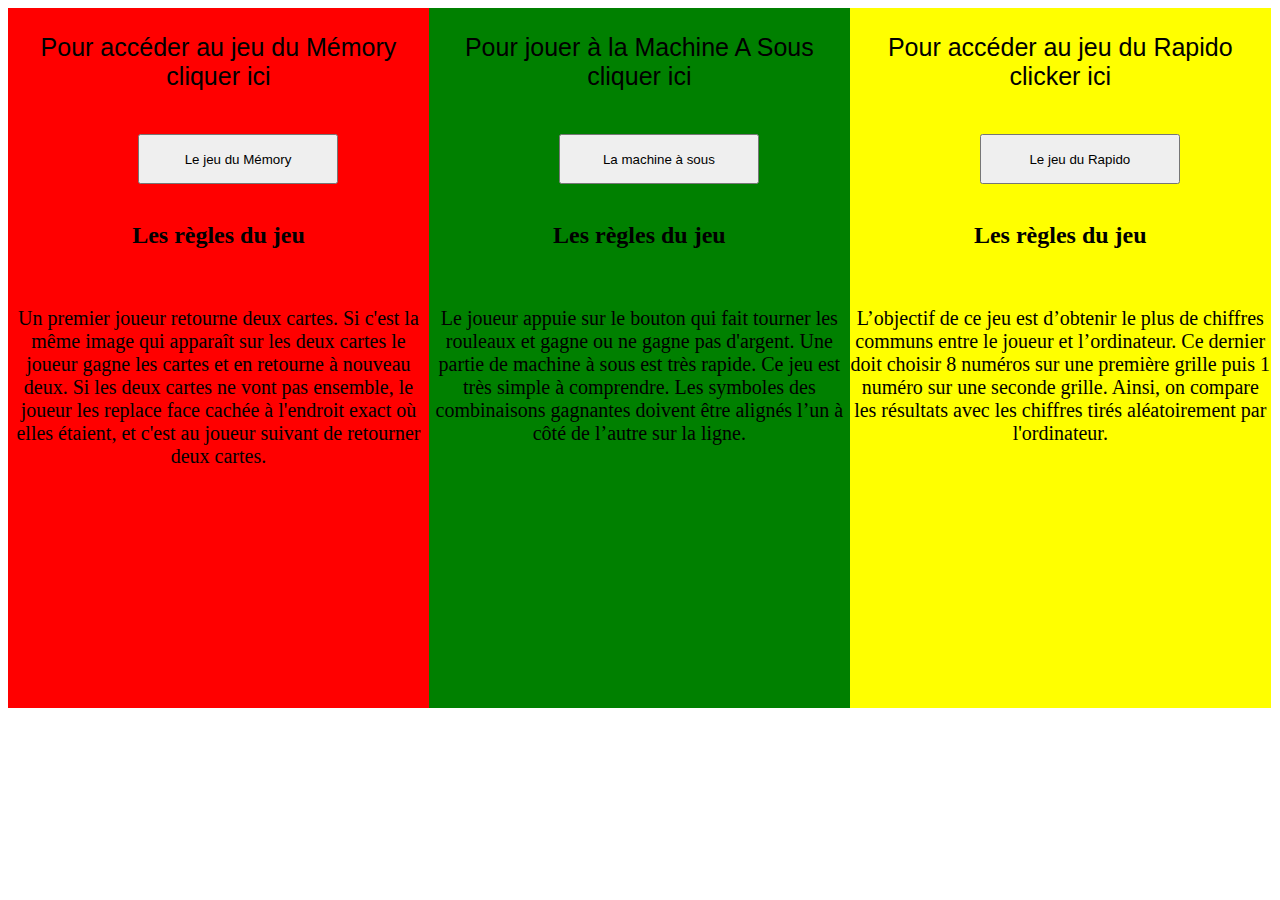
<file: HTML/index.html>
<!DOCTYPE html>
<html lang="en">
<head>
    <meta charset="UTF-8">
    <meta http-equiv="X-UA-Compatible" content="IE=edge">
    <meta name="viewport" content="width=device-width, initial-scale=1.0">
    <link rel="stylesheet" href="../CSS/index.css">
    <title>Accueil</title>
</head>
<body>
    <div id="rubriques">
        <div id="rouge">
            <p>Pour accéder au jeu du Mémory cliquer ici</p>
            <br>
            <a href="../HTML/memory.html">
                <input type="button" name="" value="Le jeu du Mémory" id="btn" class="bouton">
            </a>
            <br>
            <br>
            <h2>Les règles du jeu </h2>
            <br>
            <p class="RDJ">Un premier joueur retourne deux cartes. Si c'est la même image qui apparaît sur les deux cartes le joueur gagne les cartes et en retourne à nouveau deux.

                Si les deux cartes ne vont pas ensemble, le joueur les replace face cachée à l'endroit exact où elles étaient, et c'est au joueur suivant de retourner deux cartes.</p>
        </div>

        <div id="vert">
            <p>Pour jouer à la Machine A Sous cliquer ici</p>
            <br>
            <a href="../HTML/MAS.html">
                <input type="button" name="" value="La machine à sous" id="btn2" class="bouton">
            </a>
            <br>
            <br>
            <h2>Les règles du jeu </h2>
            <br>
            <p class="RDJ">Le joueur appuie sur le bouton qui fait tourner les rouleaux et gagne ou ne gagne pas d'argent. Une partie de machine à sous est très rapide. Ce jeu est très simple à comprendre. Les symboles des combinaisons gagnantes doivent être alignés l’un à côté de l’autre sur la ligne.</p>
        </div>

        <div id="jaune">
            <p>Pour accéder au jeu du Rapido clicker ici</p>
            <br>
            <a href="../HTML/Rapido.html">
                <input type="button" value="Le jeu du Rapido" id="btn3" class="bouton">
            </a>
            <br>
            <br>
            <h2>Les règles du jeu</h2>
            <br>
            <p class="RDJ">L’objectif de ce jeu est d’obtenir le plus de chiffres communs entre le joueur et l’ordinateur.
                Ce dernier doit choisir 8 numéros sur une première grille puis 1 numéro sur une seconde grille. Ainsi, on compare les résultats avec les chiffres tirés aléatoirement par l'ordinateur.
            </p>
        </div>
    </div>
</body>
</html>
</file>
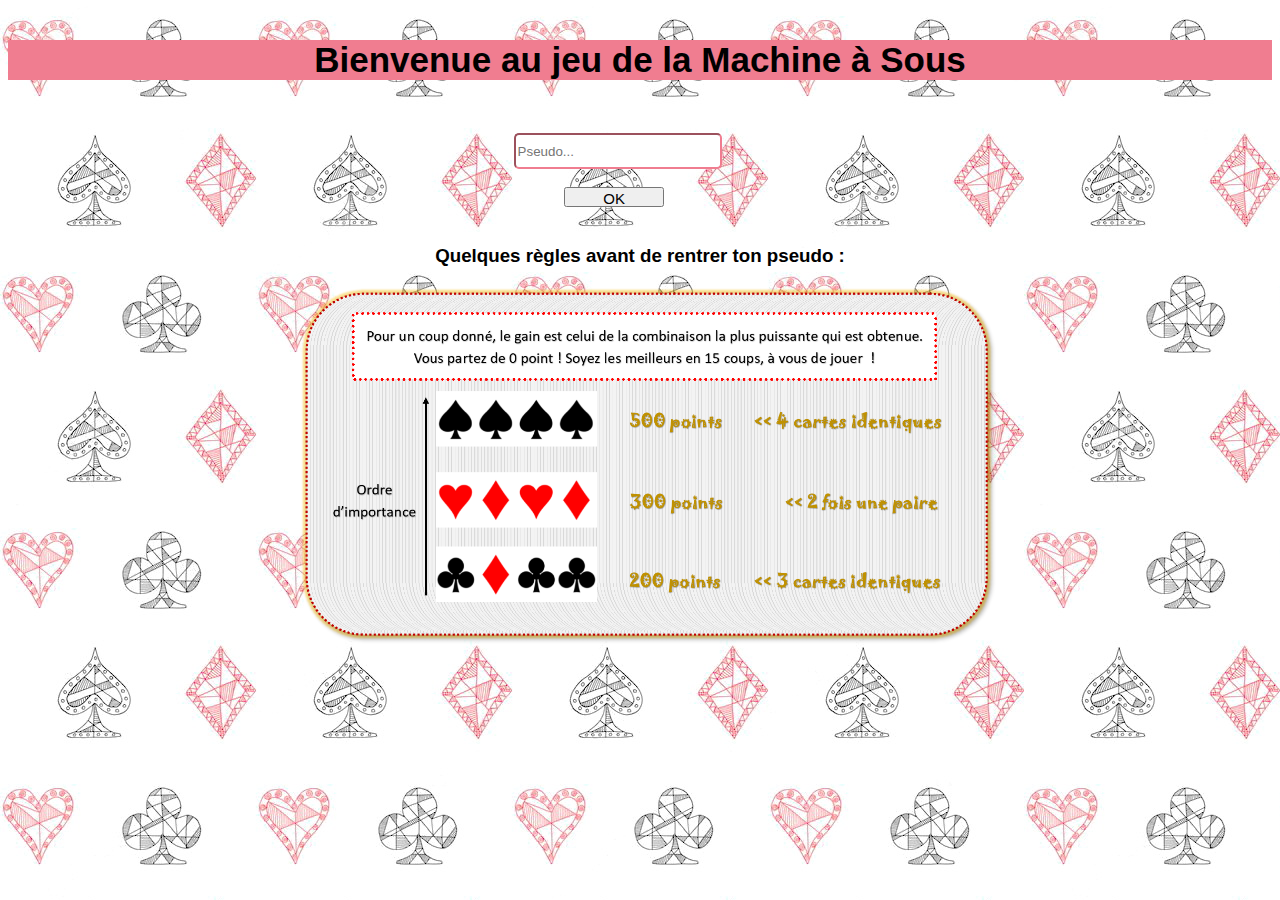
<file: HTML/MAS.html>
<!doctype html>
<html lang="fr">
<head>
	<meta charset="utf-8">
	<meta http-equiv="X-UA-Compatible" content="IE=edge">
	<meta name="viewport" content="width=device-width, initial-scale=1.0, minimum-scale=1.0">
	<title>Machine a sous</title>
	<link rel="stylesheet" href="../CSS/MAS.css">
</head>

<body onload="load();">
	
			<div id="game">
				<!-- Affichage première page du pseudo -->
				<section id="pseudo_input">
						<h1 id="titre">Bienvenue au jeu de la Machine à Sous</h1>
						<input type="text" id="pseudo" placeholder="Pseudo...">
						<br><br>
						<button id="btnOk" onclick="choosePseudo();">OK</button>
						<br><br>
						<h3>Quelques règles avant de rentrer ton pseudo : </h3>
						<img id="règles" src="../IMAGES/Info/Rules.png" alt="" width="700px">
				</section>
				<!-- Affichage du jeu avec les 4 symboles de carte tirée aléatoirement -->
				<section id="game_cards">
					<div class="cards">  
						<div class="slot">
							<img class="img" id="slot1" src="../IMAGES/Cartes/0.png">
						</div>
						<div class="slot">
							<img class="img" id="slot2" src="../IMAGES/Cartes/0.png">
						</div>
						<div class="slot">
							<img class="img" id="slot3" src="../IMAGES/Cartes/0.png">
						</div>
						<div class="slot">
							<img class="img" id="slot4" src="../IMAGES/Cartes/0.png">
						</div>
					</div>
				</section>

				<!-- Audio -->
				<audio id="CoinWin" controls preload="none" hidden>
					<source src="../IMAGES/sounds/CoinWin.mp3" type="audio/mp3" >
				</audio>
				<audio id="Jackpot" controls preload="none" hidden>
					<source src="../IMAGES/sounds/Jackpot.mp3" type="audio/mp3" >
				</audio>
				<audio id="SpinWheel" controls preload="none" hidden loop>
					<source src="../IMAGES/sounds/SpinWheel.mp3" type="audio/mp3" >
				</audio>

				<!-- Affichage des boutons de jeu et sur les actions de lancement/arrêt -->
				<section id="game_content">
							<a id="buttonstart" onclick="start();">Démarrer</a>
							<a id="buttonagain" onclick="playagain();" hidden>Rejouer</a>
							<a id="buttonstop" onclick="stop();" hidden>Stop</a>
				</section>


				<!-- Affichage des cadres d'information de la partie et du système de mise -->
				<section id="game_info">
					<div id="zoneMise">
						<h2>Mise</h2>								
						<label for="option1">
							<input type="radio" id="option1" name="nb_mise" value="1" checked>
							<span>Aucune mise</span>
						</label>
						<br>
						<label for="option2">
							<input type="radio" id="option2" name="nb_mise" value="2">
							<span>Mise doublée (Gain x2 sinon -200pts)</span>
						</label>
						<br>
						<label for="option3">
							<input type="radio" id="option3" name="nb_mise" value="3">
							<span>Mise triplée (Gain x3 sinon -400pts)</span>
						</label>
					</div>

					<div id="zoneInfos">
						<div >
							<h2>Informations</h2>
						</div>
						<div id="aff"></div>
					</div>
				</section>
						
			</div> 

	<!--Script-->
	<script src="../JQUERY/MAS.js"></script>
</body>
</html>
</file>
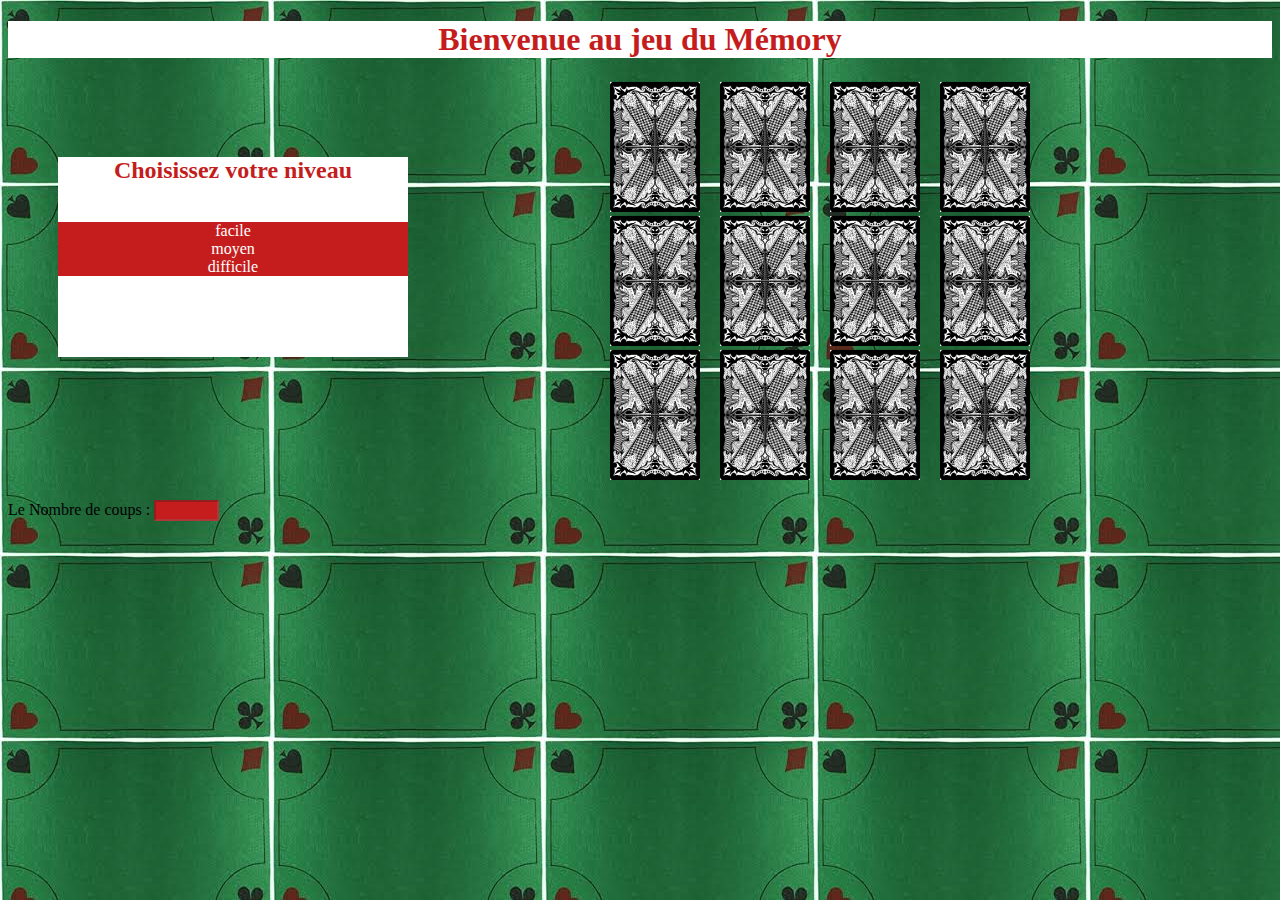
<file: HTML/memory.html>
<!DOCTYPE html>
<html lang="en">
<head>
  <meta charset="UTF-8">
  <meta http-equiv="X-UA-Compatible" content="IE=edge">
  <meta name="viewport" content="width=device-width">
  <link rel="stylesheet" href="../CSS/memory.css">

  <title>memory-game</title>
</head>
<body>
  <h1 id="titre"> Bienvenue au jeu du Mémory</h1>
  <section class="memory-game" onclick="compter()">
    <div class="carteMemory" data-framework="0" >
      <img class="front-face" src="../IMAGES/0.jpg" alt="0" />
      <img class="back-face" src="../IMAGES/arriere carte.jpg"/>
    </div>
    <div class="carteMemory" data-framework="0">
      <img class="front-face" src="../IMAGES/0.jpg" alt="0" />
      <img class="back-face" src="../IMAGES/arriere carte.jpg"/>
    </div>

    <div class="carteMemory" data-framework="1">
      <img class="front-face" src="../IMAGES/1.jpg" alt="1" />
      <img class="back-face" src="../IMAGES/arriere carte.jpg"/>
    </div>
    <div class="carteMemory" data-framework="1">
      <img class="front-face" src="../IMAGES/1.jpg" alt="1" />
      <img class="back-face" src="../IMAGES/arriere carte.jpg"/>
    </div>

    <div class="carteMemory" data-framework="2">
      <img class="front-face" src="../IMAGES/2.jpg" alt="2" />
      <img class="back-face" src="../IMAGES/arriere carte.jpg"/>
    </div>
    <div class="carteMemory" data-framework="2">
      <img class="front-face" src="../IMAGES/2.jpg" alt="2" />
      <img class="back-face" src="../IMAGES/arriere carte.jpg"/>
    </div>

    <div class="carteMemory" data-framework="3">
      <img class="front-face" src="../IMAGES/3.jpg" alt="3" />
      <img class="back-face" src="../IMAGES/arriere carte.jpg"/>
    </div>
    <div class="carteMemory" data-framework="3">
      <img class="front-face" src="../IMAGES/3.jpg" alt="3" />
      <img class="back-face" src="../IMAGES/arriere carte.jpg"/>
    </div>

    <div class="carteMemory" data-framework="4">
      <img class="front-face" src="../IMAGES/4.jpg" alt="4" />
      <img class="back-face" src="../IMAGES/arriere carte.jpg"/>
    </div>
    <div class="carteMemory" data-framework="4">
      <img class="front-face" src="../IMAGES/4.jpg" alt="4" />
      <img class="back-face" src="../IMAGES/arriere carte.jpg" />
    </div>

    <div class="carteMemory" data-framework="5">
      <img class="front-face" src="../IMAGES/5.jpg" alt="5" />
      <img class="back-face" src="../IMAGES/arriere carte.jpg"/>
    </div>
    <div class="carteMemory" data-framework="5">
      <img class="front-face" src="../IMAGES/5.jpg" alt="5" />
      <img class="back-face" src="../IMAGES/arriere carte.jpg" />
    </div>

  </section>

  <script src="../JQUERY/memory.js"></script>
  
  
  <br>
      
        
  <label>Le Nombre de coups :</label>
  <input id="totalCoup" type="text" size="5" disabled="disabled">
  <br><br><br>
    
  
  <div id="zone">
      <h2>Choisissez votre niveau </h2>
      <br>
      <div class="choix">
        <a href="../HTML/memory.html"style="color:#FFFFFF;"><label for="facile">facile</label>
      </div>
      <div class="choix">
        <a href="../HTML/memory1.html"style="color:#FFFFFF;"><label for="moyen">moyen</label>
      </div>
      <div class="choix">
        <a href="../HTML/memory2.html"style="color:#FFFFFF;"><label for="difficile">difficile</label>
      </div>
  </div>

    
</body>
</html>
</file>
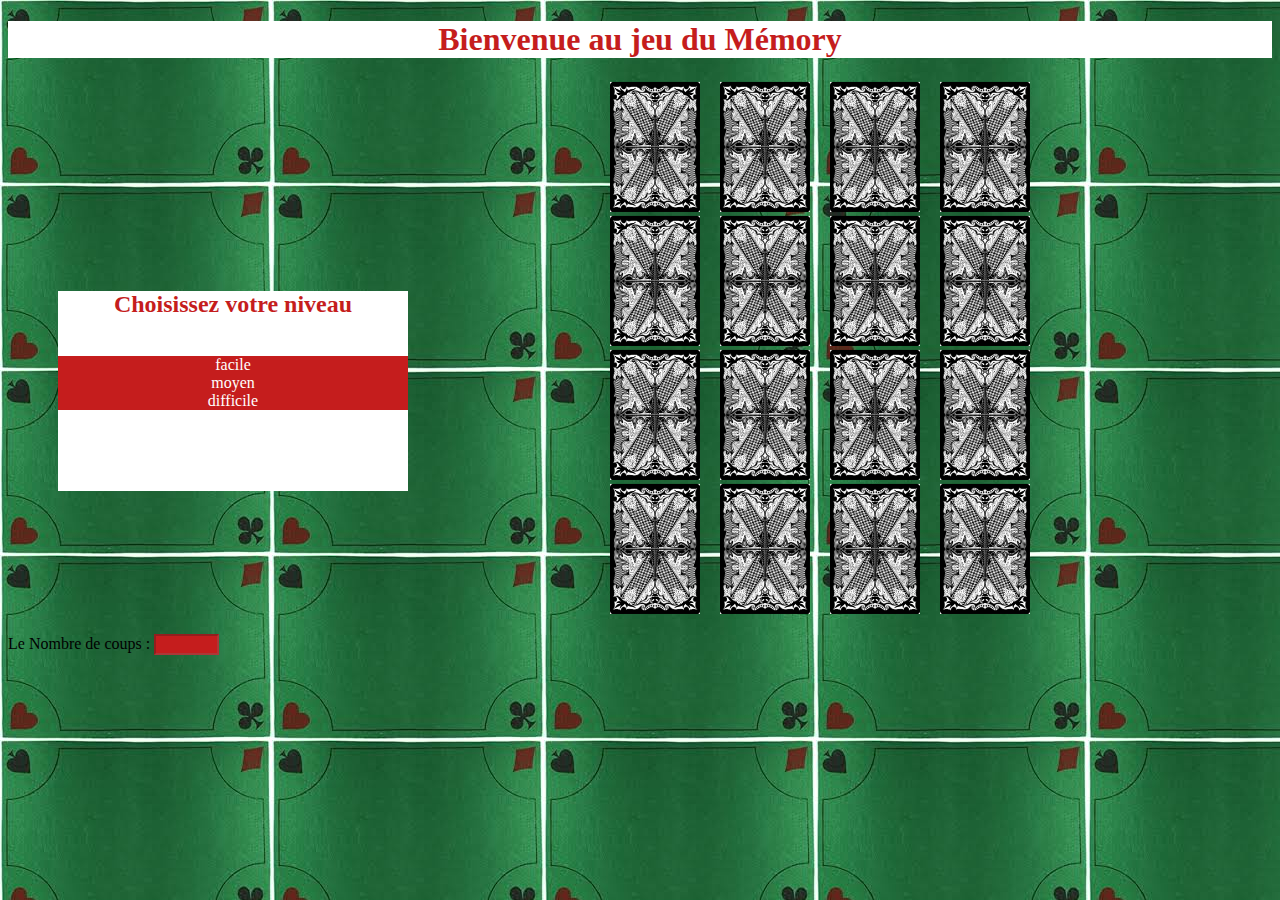
<file: HTML/memory1.html>
<!DOCTYPE html>
<html lang="en">
<head>
    <meta charset="UTF-8">
    <meta http-equiv="X-UA-Compatible" content="IE=edge">
    <meta name="viewport" content="width=device-width, initial-scale=1.0">
    <link rel="stylesheet" href="../CSS/memory.css">
    <title>Document</title>
</head>
<body>
    <h1 id="titre"> Bienvenue au jeu du Mémory</h1>
    <section class="memory-game">
      <div class="carteMemory" data-framework="0">
        <img class="front-face" src="../IMAGES/0.jpg" alt="0" />
        <img class="back-face" src="../IMAGES/arriere carte.jpg"/>
      </div>
      <div class="carteMemory" data-framework="0">
        <img class="front-face" src="../IMAGES/0.jpg" alt="0" />
        <img class="back-face" src="../IMAGES/arriere carte.jpg"/>
      </div>
  
      <div class="carteMemory" data-framework="1">
        <img class="front-face" src="../IMAGES/1.jpg" alt="1" />
        <img class="back-face" src="../IMAGES/arriere carte.jpg"/>
      </div>
      <div class="carteMemory" data-framework="1">
        <img class="front-face" src="../IMAGES/1.jpg" alt="1" />
        <img class="back-face" src="../IMAGES/arriere carte.jpg"/>
      </div>
  
      <div class="carteMemory" data-framework="2">
        <img class="front-face" src="../IMAGES/2.jpg" alt="2" />
        <img class="back-face" src="../IMAGES/arriere carte.jpg"/>
      </div>
      <div class="carteMemory" data-framework="2">
        <img class="front-face" src="../IMAGES/2.jpg" alt="2" />
        <img class="back-face" src="../IMAGES/arriere carte.jpg"/>
      </div>
  
      <div class="carteMemory" data-framework="3">
        <img class="front-face" src="../IMAGES/3.jpg" alt="3" />
        <img class="back-face" src="../IMAGES/arriere carte.jpg"/>
      </div>
      <div class="carteMemory" data-framework="3">
        <img class="front-face" src="../IMAGES/3.jpg" alt="3" />
        <img class="back-face" src="../IMAGES/arriere carte.jpg"/>
      </div>
  
      <div class="carteMemory" data-framework="4">
        <img class="front-face" src="../IMAGES/4.jpg" alt="4" />
        <img class="back-face" src="../IMAGES/arriere carte.jpg"/>
      </div>
      <div class="carteMemory" data-framework="4">
        <img class="front-face" src="../IMAGES/4.jpg" alt="4" />
        <img class="back-face" src="../IMAGES/arriere carte.jpg" />
      </div>
  
      <div class="carteMemory" data-framework="5">
        <img class="front-face" src="../IMAGES/5.jpg" alt="5" />
        <img class="back-face" src="../IMAGES/arriere carte.jpg"/>
      </div>
      
      <div class="carteMemory" data-framework="5">
        <img class="front-face" src="../IMAGES/5.jpg" alt="5" />
        <img class="back-face" src="../IMAGES/arriere carte.jpg" />
      </div>

        <div class="carteMemory" data-framework="6">
            <img class="front-face" src="../IMAGES/6.jpg" alt="6" />
            <img class="back-face" src="../IMAGES/arriere carte.jpg"/>
          </div>

          <div class="carteMemory" data-framework="6">
            <img class="front-face" src="../IMAGES/6.jpg" alt="6" />
            <img class="back-face" src="../IMAGES/arriere carte.jpg"/>
          </div>

          <div class="carteMemory" data-framework="7">
            <img class="front-face" src="../IMAGES/7.jpg" alt="7" />
            <img class="back-face" src="../IMAGES/arriere carte.jpg" />
      </div>

      <div class="carteMemory" data-framework="7">
        <img class="front-face" src="../IMAGES/7.jpg" alt="7" />
        <img class="back-face" src="../IMAGES/arriere carte.jpg" />
  </div>
    </section>
  
    <script src="../JQUERY/memory.js"></script>
  
     
  <br>
      
        
  <label>Le Nombre de coups :</label>
  <input id="totalCoup" type="text" size="5" disabled="disabled">
  <br><br><br>
    
    
      <div id="zone">
        <h2>Choisissez votre niveau </h2>
        <br>
        <div class="choix">
        <a href="../HTML/memory.html"style="color:#FFFFFF;"><label for="facile">facile</label>
        </div>
        <div class="choix">
          <a href="../HTML/memory1.html"style="color:#FFFFFF;"><label for="moyen">moyen</label>
        </div>
        <div class="choix">
       <a href="../HTML/memory2.html"style="color:#FFFFFF;"><label for="difficile">difficile</label>
        </div>
      </div>
</body>
</html>
</file>
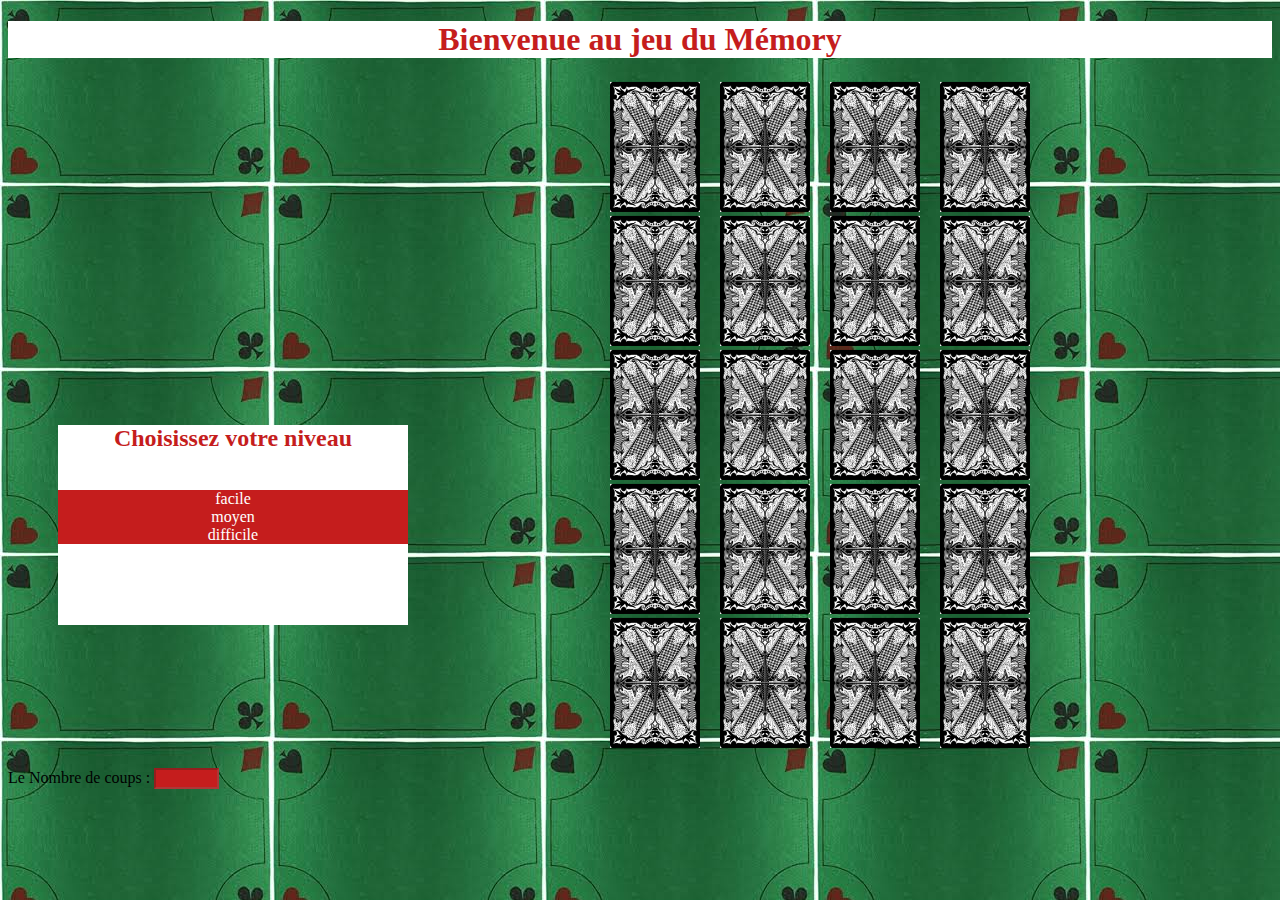
<file: HTML/memory2.html>
<!DOCTYPE html>
<html lang="en">
<head>
    <meta charset="UTF-8">
    <meta http-equiv="X-UA-Compatible" content="IE=edge">
    <meta name="viewport" content="width=device-width, initial-scale=1.0">
    <link rel="stylesheet" href="../CSS/memory.css">
    <title>Memory game</title>
</head>
<body>
    <h1 id="titre"> Bienvenue au jeu du Mémory</h1>
    <section class="memory-game">
      <div class="carteMemory" data-framework="0">
        <img class="front-face" src="../IMAGES/0.jpg" alt="0" />
        <img class="back-face" src="../IMAGES/arriere carte.jpg"/>
      </div>
      <div class="carteMemory" data-framework="0">
        <img class="front-face" src="../IMAGES/0.jpg" alt="0" />
        <img class="back-face" src="../IMAGES/arriere carte.jpg"/>
      </div>
  
      <div class="carteMemory" data-framework="1">
        <img class="front-face" src="../IMAGES/1.jpg" alt="1" />
        <img class="back-face" src="../IMAGES/arriere carte.jpg"/>
      </div>
      <div class="carteMemory" data-framework="1">
        <img class="front-face" src="../IMAGES/1.jpg" alt="1" />
        <img class="back-face" src="../IMAGES/arriere carte.jpg"/>
      </div>
  
      <div class="carteMemory" data-framework="2">
        <img class="front-face" src="../IMAGES/2.jpg" alt="2" />
        <img class="back-face" src="../IMAGES/arriere carte.jpg"/>
      </div>
      <div class="carteMemory" data-framework="2">
        <img class="front-face" src="../IMAGES/2.jpg" alt="2" />
        <img class="back-face" src="../IMAGES/arriere carte.jpg"/>
      </div>
  
      <div class="carteMemory" data-framework="3">
        <img class="front-face" src="../IMAGES/3.jpg" alt="3" />
        <img class="back-face" src="../IMAGES/arriere carte.jpg"/>
      </div>
      <div class="carteMemory" data-framework="3">
        <img class="front-face" src="../IMAGES/3.jpg" alt="3" />
        <img class="back-face" src="../IMAGES/arriere carte.jpg"/>
      </div>
  
      <div class="carteMemory" data-framework="4">
        <img class="front-face" src="../IMAGES/4.jpg" alt="4" />
        <img class="back-face" src="../IMAGES/arriere carte.jpg"/>
      </div>
      <div class="carteMemory" data-framework="4">
        <img class="front-face" src="../IMAGES/4.jpg" alt="4" />
        <img class="back-face" src="../IMAGES/arriere carte.jpg" />
      </div>
  
      <div class="carteMemory" data-framework="5">
        <img class="front-face" src="../IMAGES/5.jpg" alt="5" />
        <img class="back-face" src="../IMAGES/arriere carte.jpg"/>
      </div>

      <div class="carteMemory" data-framework="5">
        <img class="front-face" src="../IMAGES/5.jpg" alt="5" />
        <img class="back-face" src="../IMAGES/arriere carte.jpg" />
      </div>

        
        <div class="carteMemory" data-framework="6">
            <img class="front-face" src="../IMAGES/6.jpg" alt="6" />
            <img class="back-face" src="../IMAGES/arriere carte.jpg"/>
          </div>

          <div class="carteMemory" data-framework="6">
            <img class="front-face" src="../IMAGES/6.jpg" alt="6" />
            <img class="back-face" src="../IMAGES/arriere carte.jpg"/>
          </div>

          <div class="carteMemory" data-framework="7">
            <img class="front-face" src="../IMAGES/7.jpg" alt="7" />
            <img class="back-face" src="../IMAGES/arriere carte.jpg" />
      </div>

      <div class="carteMemory" data-framework="7">
        <img class="front-face" src="../IMAGES/7.jpg" alt="7" />
        <img class="back-face" src="../IMAGES/arriere carte.jpg" />
  </div>

        <div class="carteMemory" data-framework="8">
            <img class="front-face" src="../IMAGES/8.jpg" alt="8" />
            <img class="back-face" src="../IMAGES/arriere carte.jpg"/>
          </div>
          
        <div class="carteMemory" data-framework="8">
            <img class="front-face" src="../IMAGES/8.jpg" alt="8" />
            <img class="back-face" src="../IMAGES/arriere carte.jpg"/>
          </div>

          <div class="carteMemory" data-framework="9">
            <img class="front-face" src="../IMAGES/9.jpg" alt="9" />
            <img class="back-face" src="../IMAGES/arriere carte.jpg" />
      </div>
      
      <div class="carteMemory" data-framework="9">
        <img class="front-face" src="../IMAGES/9.jpg" alt="9" />
        <img class="back-face" src="../IMAGES/arriere carte.jpg" />
  </div>
    </section>
  
    <script src="../JQUERY/memory.js"></script>
  
     
  <br>
      
        
  <label>Le Nombre de coups :</label>
  <input id="totalCoup" type="text" size="5" disabled="disabled">
  <br><br><br>
    
    
      <div id="zone">
        <h2>Choisissez votre niveau </h2>
        <br>
        <div class="choix">
      <a href="../HTML/memory.html"style="color:#FFFFFF;"><label for="facile">facile</label>
        </div>
        <div class="choix">
        <a href="../HTML/memory1.html"style="color:#FFFFFF;"><label for="moyen">moyen</label>
        </div>
        <div class="choix">
          <a href="../HTML/memory2.html"style="color:#FFFFFF;"><label for="difficile">difficile</label>
        </div>
      </div>
</body>
</html>
</file>
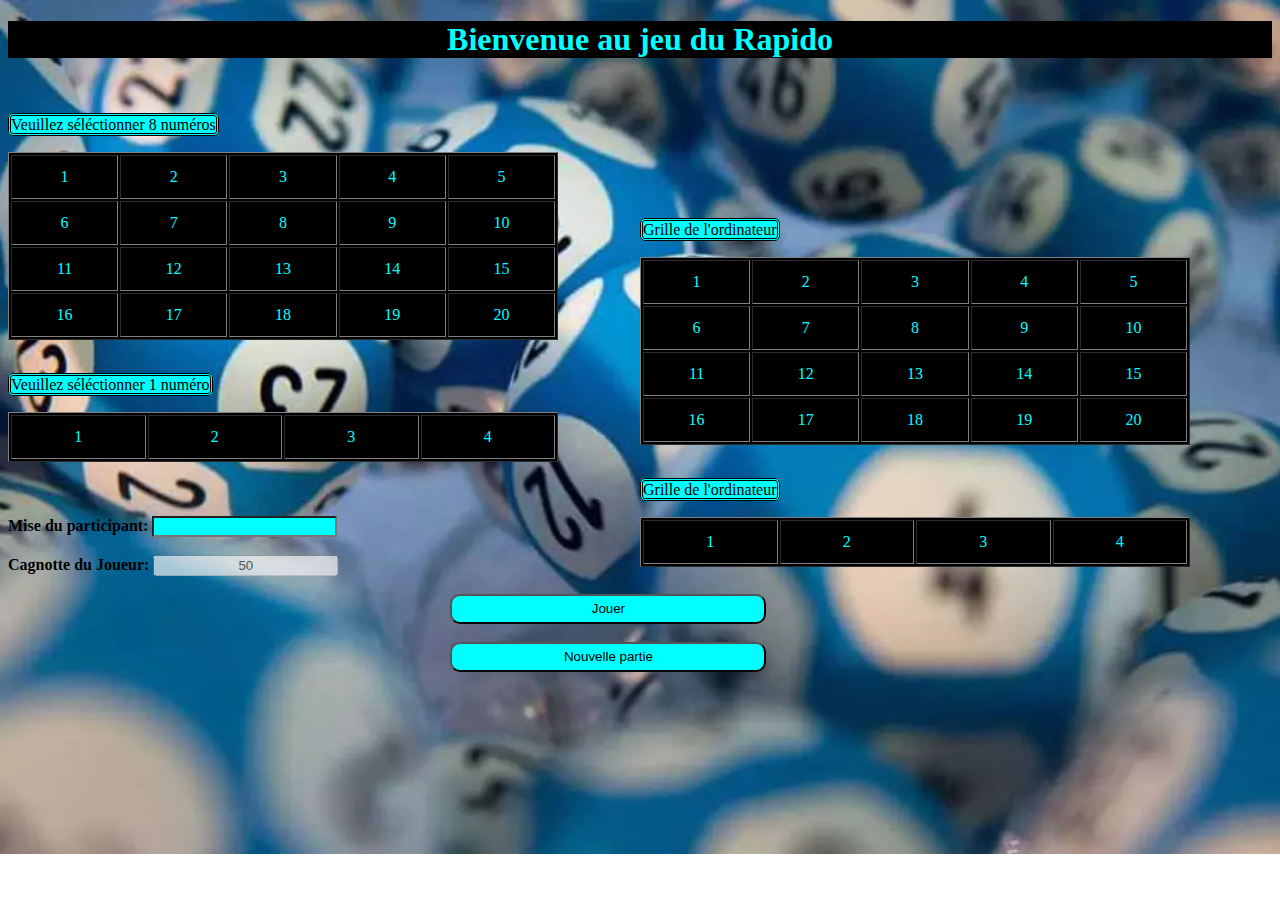
<file: HTML/Rapido.html>
<!DOCTYPE html>
<html lang="en">
<head>
    <meta charset="UTF-8">
    <meta http-equiv="X-UA-Compatible" content="IE=edge">
    <meta name="viewport" content="width=device-width, initial-scale=1.0">
    <title>Jeu du Rapido</title>
    <link rel="stylesheet" href="../CSS/Rapido.css">
    <script src="../JQUERY/jquery-3.1.1.js"></script>
    <script src="../JQUERY/Rapido.js"></script>
</head>
<body>
    <h1>Bienvenue au jeu du Rapido</h1>
<div id="grilleJoueur">
    <br><br>
   <label for="" class="lblTexte">Veuillez séléctionner 8 numéros</label> 
   <br><br>

    <table class="tableau" border="1" onclick="compter1()" id="tableau1">
        <tr>
            <td class="Joueur">1</td>
            <td class="Joueur">2</td>
            <td class="Joueur">3</td>
            <td class="Joueur">4</td>
            <td class="Joueur">5</td>
        </tr>
        <tr>
            <td class="Joueur">6</td>
            <td class="Joueur">7</td>
            <td class="Joueur">8</td>
            <td class="Joueur">9</td>
            <td class="Joueur">10</td>
        </tr>
        <tr>
            <td class="Joueur">11</td>
            <td class="Joueur">12</td>
            <td class="Joueur">13</td>
            <td class="Joueur">14</td>
            <td class="Joueur">15</td>
        </tr>
        <tr>
            <td class="Joueur">16</td>
            <td class="Joueur">17</td>
            <td class="Joueur">18</td>
            <td class="Joueur">19</td>
            <td class="Joueur">20</td>
        </tr>
    </table>
    <br><br>
    <label for="" class="lblTexte">Veuillez séléctionner 1 numéro</label>
    <br><br>
    <table class="tableau" border="1" onclick="compter2()" id="tableau2">
        <tr>
            <td class="Joueur">1</td>
            <td class="Joueur">2</td>
            <td class="Joueur">3</td>
            <td class="Joueur">4</td>
        </tr>
    </table>
</div>
<div id="grilleOrdinateur">
    <br><br>
    <label for="" class="lblTexte">Grille de l'ordinateur</label>
    <br><br>
    <table class="tableau" border="1">
        <tr>
            <td>1</td>
            <td>2</td>
            <td>3</td>
            <td>4</td>
            <td>5</td>
        </tr>
        <tr>
            <td>6</td>
            <td>7</td>
            <td>8</td>
            <td>9</td>
            <td>10</td>
        </tr>
        <tr>
            <td>11</td>
            <td>12</td>
            <td>13</td>
            <td>14</td>
            <td>15</td>
        </tr>
        <tr>
            <td>16</td>
            <td>17</td>
            <td>18</td>
            <td>19</td>
            <td>20</td>
        </tr>
    </table>
    <br><br>
    <label for="" class="lblTexte">Grille de l'ordinateur</label>
    <br><br>
    <table class="tableau" border="1">
        <tr>
            <td>1</td>
            <td>2</td>
            <td>3</td>
            <td>4</td>
        </tr>
    </table>
</div>
<script>
    $(
        function()
        {
            $('td').mouseenter(Dessus);
            $('.Joueur').click(Clicker);
            $('#btnJouer').click(LancementJeu);
        }
    );
</script>

        <br><br><br>
        <label for=""><b>Mise du participant: </b></label>
        <input id="Mise" type="text" class="">
        <br><br>
        <label for=""><b> Cagnotte du Joueur:</b></label>
        <input id="Cagnotte" value="50" disabled>
        <br><br>
        <input type="button" value="Jouer" id="btnJouer" class="btn">
        <br><br>
        <input type="button" value="Nouvelle partie" id="btnPartie" class="btn">

</body>
</html>
</file>
<file: CSS/index.css>
#rubriques
{
    display: flex;
}

#rouge
{
    background-color: red;
    width: 33.3%;
    height: 700px;
}
#rouge:hover
{
    background-color: blueviolet;
}

#vert
{
    background-color: green;
    width: 33.3%;
    height: 700px;
}
#vert:hover
{
    background-color: blueviolet;
}

#jaune
{
    background-color: yellow;
    width: 33.3%;
    height: 700px;
}
#jaune:hover
{
    background-color: blueviolet;
}

p
{
    text-align: center;
    font-size: 25px;
    font-family: Impact, Haettenschweiler, 'Arial Narrow Bold', sans-serif;
    color: black;
}

.bouton
{
    width: 200px;
    height: 50px;
    margin-left: 130px;
}
input:hover
{
    background-image:url(../IMAGES/degarder.jpg); 
    background-size: 100%;
}

.RDJ
{
    font-family: cursive;
    font-size: 20px;
}

h2
{
    text-align: center;
}
</file>
<file: CSS/MAS.css>
/*CSS globale*/
body 
{
  font-family: 'Roboto', 'Helvetica', sans-serif;
  background-image: url(../IMAGES/background.jpg);
}

#titre
{
  text-align: center;
  margin-top: 40px;
  background-color: rgb(240, 125, 144);
  font-size: 35px;
}

#pseudo
{
  width: 200px;
  height: 30px;
  cursor: pointer;
  border-color: rgb(240, 125, 144);
  border-radius: 5px;
  margin-left: 40%;
  margin-top: 30px;
}

#btnOk
{
  width: 100px;
  height: 20px;
  cursor: pointer;
  margin-left: 44%;
  font-size: 15px;
}
#btnOk:hover
{
  background-color: rgb(240, 125, 144);
}

h3
{
  text-align: center;
}

#règles
{
  margin-left: 23%;
}

#game_cards
{
  margin-left: 35%;
  margin-top: 70px;
}

.slot 
{
  float: left;
}

#buttonstart
{
cursor: pointer;
margin-left: 47%;
position: relative;
top: 10px;
left: 3px;
border-style:solid;
border-color: black;
}


#buttonagain
{
  cursor: pointer;
  margin-left: 47%;
  position: relative;
  top: 10px;
  left: 20px;
  border-style:solid;
  border-color: black;
}

#buttonstop
{
  cursor: pointer;
  margin-left: 47%;
  position: relative;
  top: 10px;
  left: 20px;
  border-style:solid;
  border-color: black;
}

#zoneMise
{
  margin-left: 250px;
  margin-top: 100px;
  border-style: dashed;
  width: 300px;
}

#zoneMise:hover
{
 background-color: rgb(240, 125, 144);
}

#zoneInfos
{
  margin-left: 800px;
  margin-top: -130px;
  border-style: dashed;
  width: 300px;
}

#zoneInfos:hover
{
  background-color: rgb(240, 125, 144);
}
</file>
<file: CSS/memory.css>
a
{
text-decoration: none;
}

#titre
{
  text-align: center;
  animation: titre 1.5s infinite;
  color: rgb(197, 29, 29);
  background-color: white;
} 
@keyframes titre{
  0%{opacity: 1;}
  50%{opacity: 0;}
  100%{opacity: 1;}
}

* 
{
  box-sizing: border-box;
}

body 
{
  background: url(../IMAGES/tapis.jpg)
}

.memory-game 
{
  display: grid;
  grid-template-columns: repeat(4, 110px);
  margin-left: 600px;
}

.carteMemory 
{
  transition: all .4s linear;
  transform-style: preserve-3d;
  margin: 2px;
}

.carteMemory, .front-face, .back-face
{
  height: 130px;
  width: 90px;
}

.carteMemory.retourner 
{
  transform: rotateY(180deg);
}

.front-face,
.back-face 
{
  position: absolute;
  backface-visibility: hidden;
}

.front-face 
{
  transform: rotateY(180deg);
}

#zone
{
  text-align: center;
  color: rgb(197, 29, 29);
  background-color: white;
  height: 200px;
  width: 350px;
  margin-left: 50px;
  margin-top: -420px;
}

.choix
{
  background-color:rgb(197, 29, 29);
  color: white;
}

#totalCoup
{
    background-color: rgb(197, 29, 29);
}
</file>
<file: CSS/Rapido.css>
body
{
    background-image: url(../IMAGES/loto.webp);
    background-repeat: no-repeat;
    background-size: 100%;
}

h1
{
    color: aqua;
    background-color: black;
    text-align: center;
}

.lblTexte
{
    background-color: aqua;
    color: black;
    border-style: double;
    border-radius: 5px;
}

.tableau
{
    background-color: black;
    width: 550px;
}

td
{
    width: 80px;
    height: 40px;
    text-align: center;
    color: aqua;
}

#grilleOrdinateur
{
    position: absolute;
    left: 50%;
    bottom: 37%;
}

#Mise
{
    background-color: aqua;
}

.btn
{
    height: 30px;
    width: 25%;
    background-color: aqua;
    color: black;
    margin-left: 35%;
    border-radius: 10px;
}

#Cagnotte
{
    text-align: center;
}
</file>
